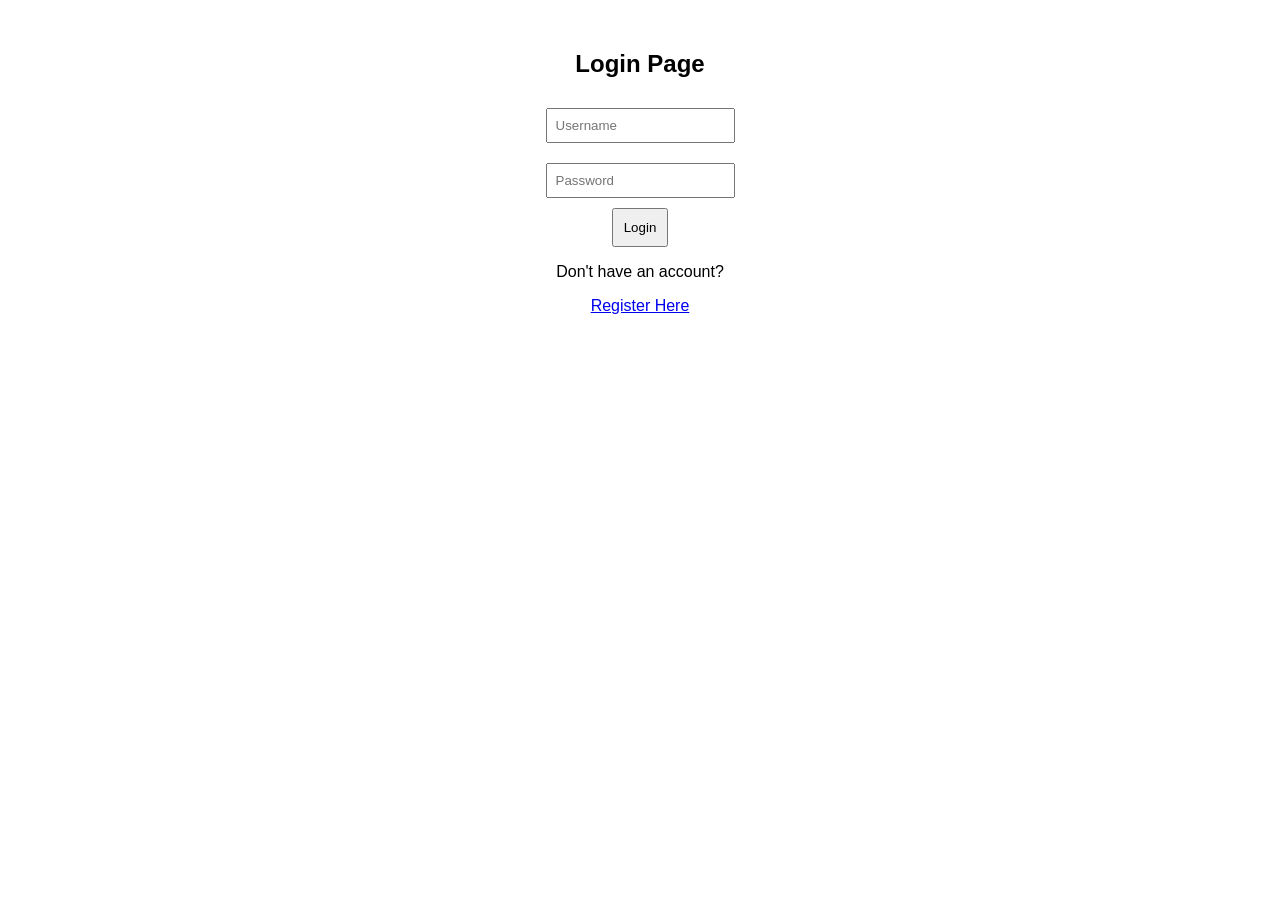
<file: index.html>
<!DOCTYPE html>
<html>
<head>
    <title>Login</title>
    <link rel="stylesheet" href="style.css">
</head>
<body>

    <h2>Login Page</h2>

    <form id="loginForm">
        <input type="text" id="username" placeholder="Username" required><br>
        <input type="password" id="password" placeholder="Password" required><br>
        <button type="submit">Login</button>
    </form>

    <p>Don't have an account?</p>
    <a href="register.html">Register Here</a>

    <script src="script.js"></script>

</body>
</html>
</file>
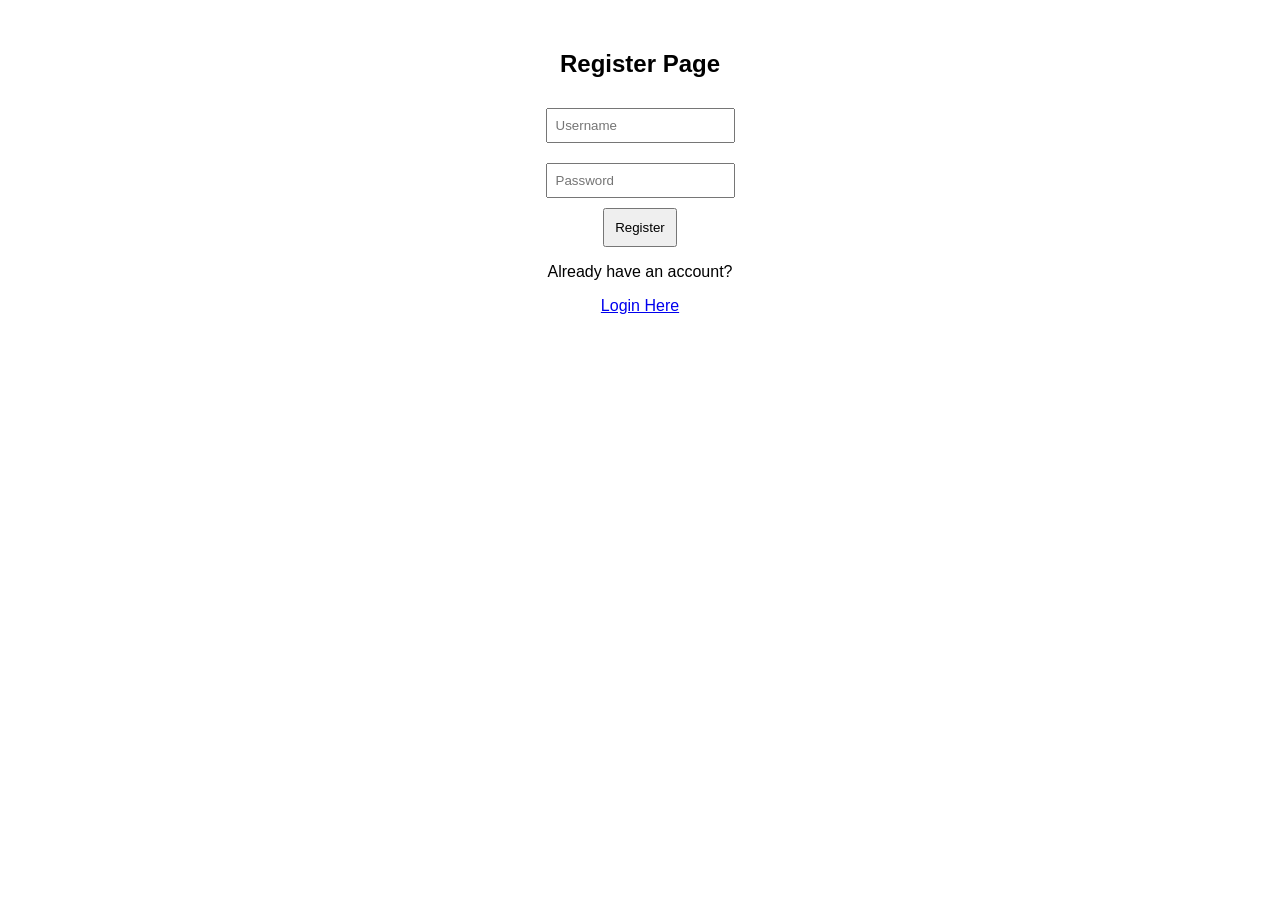
<file: register.html>
<!DOCTYPE html>
<html>
<head>
    <title>Register</title>
    <link rel="stylesheet" href="style.css">
</head>
<body>

    <h2>Register Page</h2>

    <form id="registerForm">
        <input type="text" id="newUsername" placeholder="Username" required><br>
        <input type="password" id="newPassword" placeholder="Password" required><br>
        <button type="submit">Register</button>
    </form>

    <p>Already have an account?</p>
    <a href="index.html">Login Here</a>

    <script src="script.js"></script>

</body>
</html>
</file>
<file: style.css>
body {
    font-family: Arial;
    text-align: center;
    margin-top: 50px;
}
input {
    margin: 10px;
    padding: 8px;
}
button {
    padding: 10px;
}
</file>
